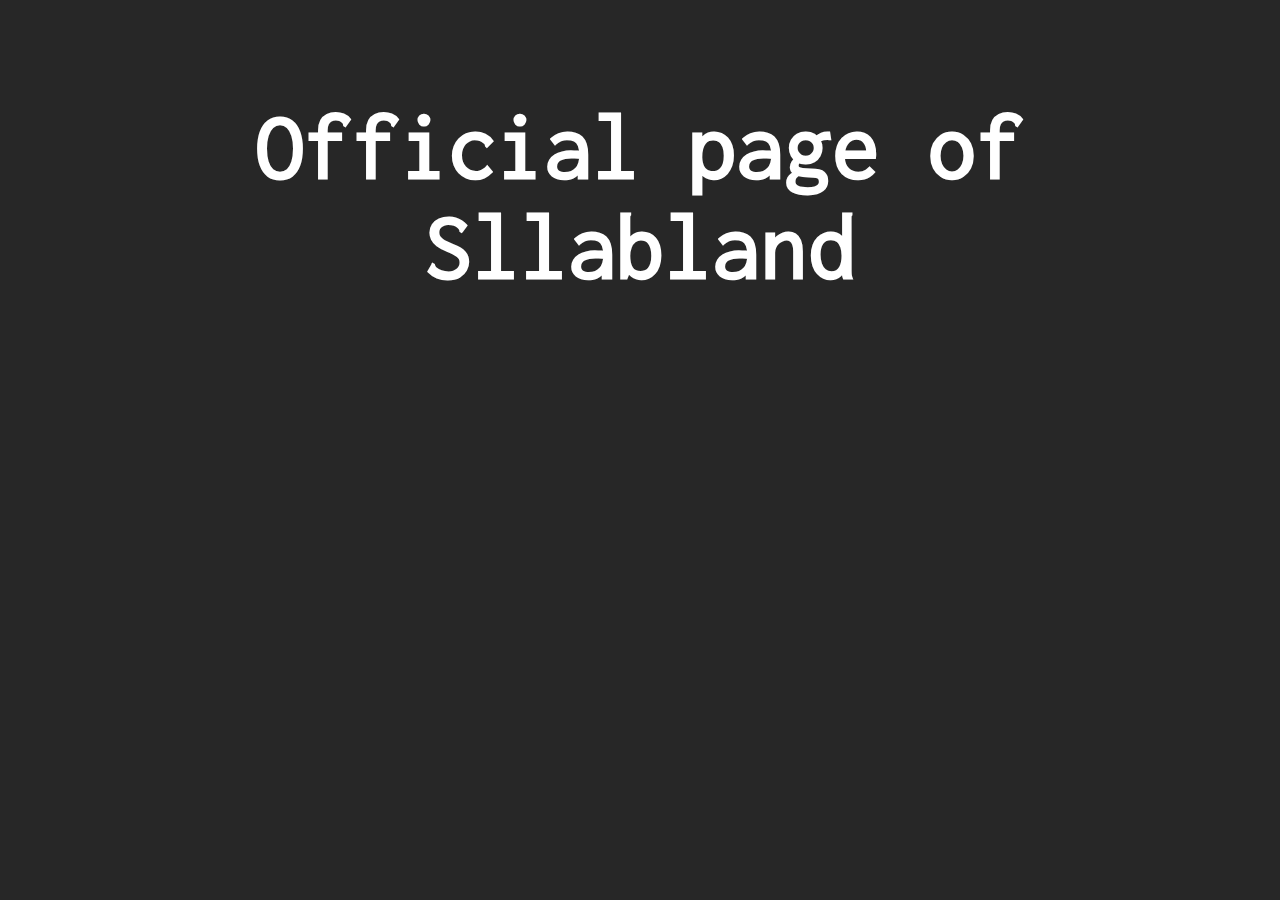
<file: index.html>
<!DOCTYPE html>
<html>
 <head>
  <title>Sllabland</title>
 <link rel="stylesheet" href="resources/styles.css">
 <link rel="icon" type="image/x-icon" href="favicon.ico">
</head>
<h1>Official page of Sllabland</h1>
<body>
</body>
</html>
</file>
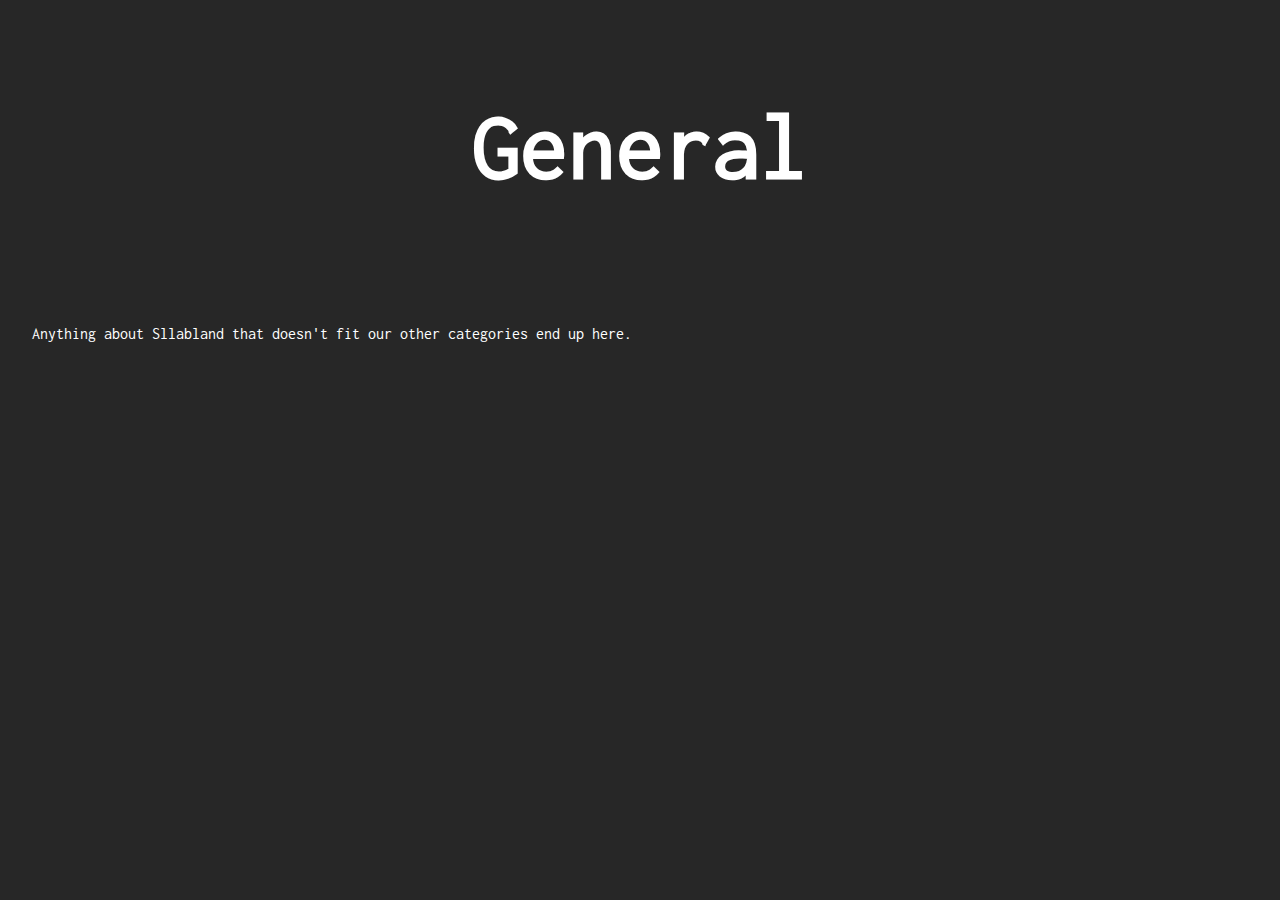
<file: general/index.html>
<!DOCTYPE html>
<html>
 <head>
  <title>Sllabland - General</title>
 <link rel="stylesheet" href="../resources/styles.css">
</head>
<h1>General</h1>
<body>
  <p>Anything about Sllabland that doesn't fit our other categories end up here.</p>
</body>
</html>
</file>
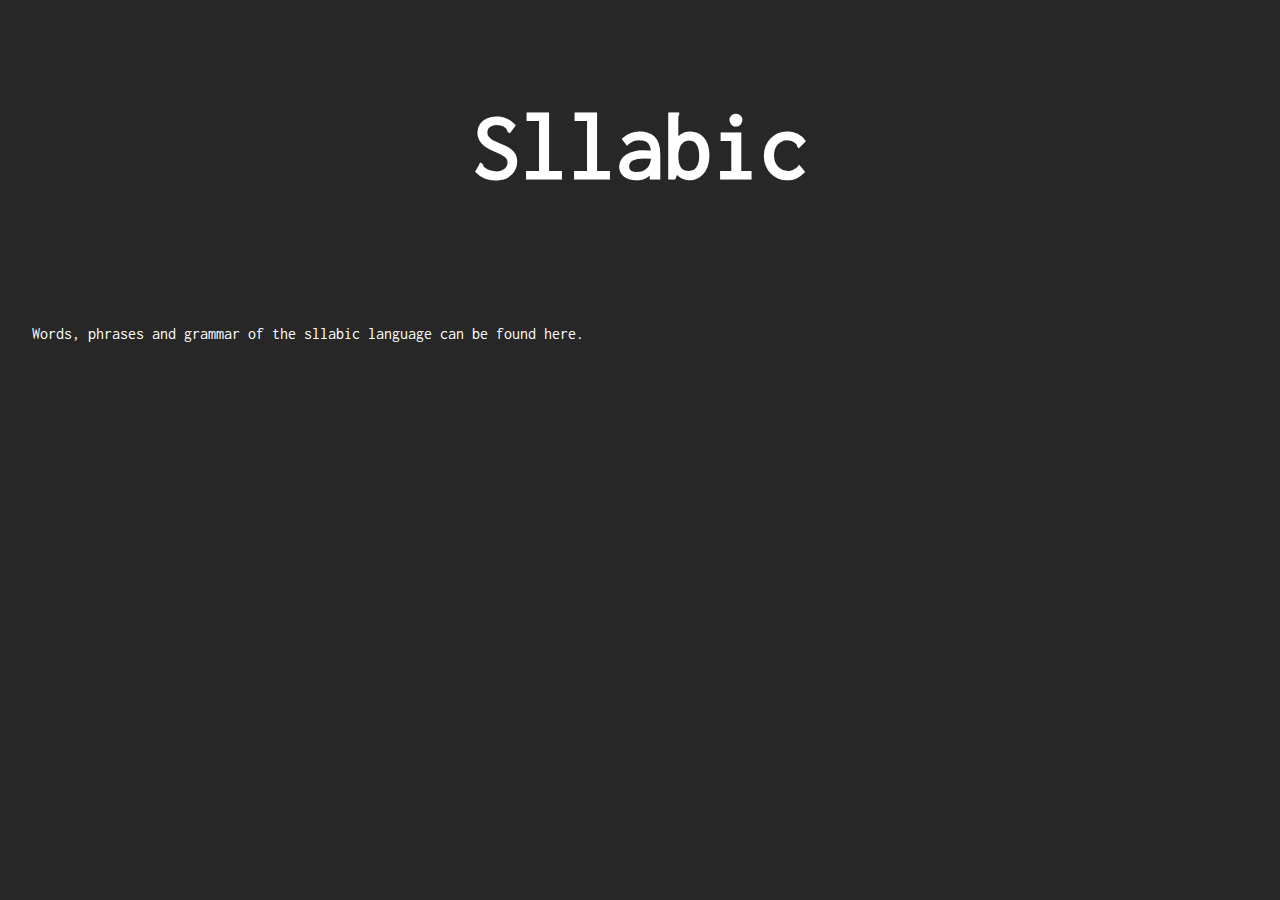
<file: language/index.html>
<!DOCTYPE html>
<html>
 <head>
  <title>Sllabland - Language</title>
 <link rel="stylesheet" href="../resources/styles.css">
</head>
<h1>Sllabic</h1>
<body>
  <p>Words, phrases and grammar of the sllabic language can be found here.</p>
</body>
</html>
</file>
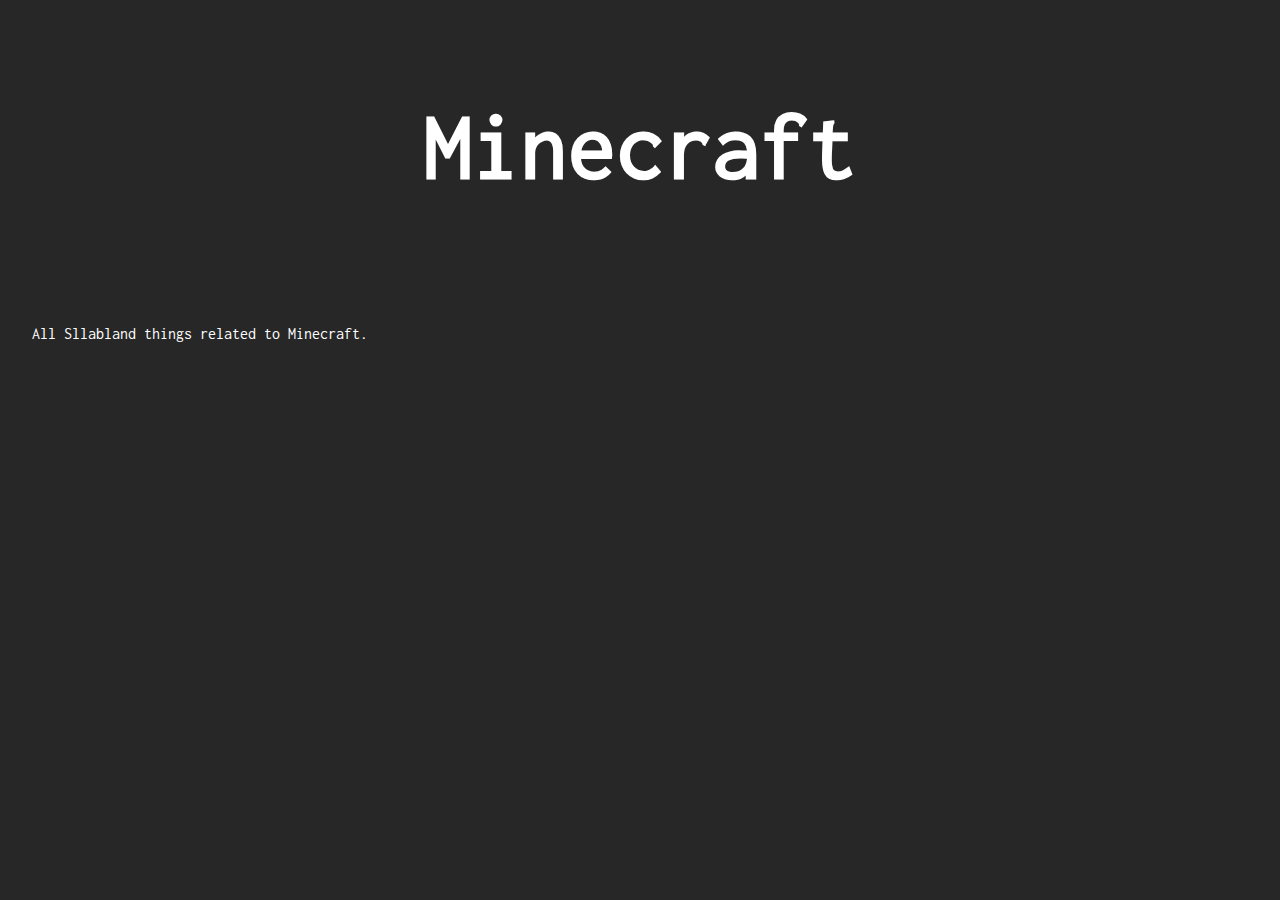
<file: minecraft/index.html>
<!DOCTYPE html>
<html>
 <head>
  <title>Sllabland - Minecraft</title>
 <link rel="stylesheet" href="../resources/styles.css">
</head>
<h1>Minecraft</h1>
<body>
  <p>All Sllabland things related to Minecraft.</p>
</body>
</html>
</file>
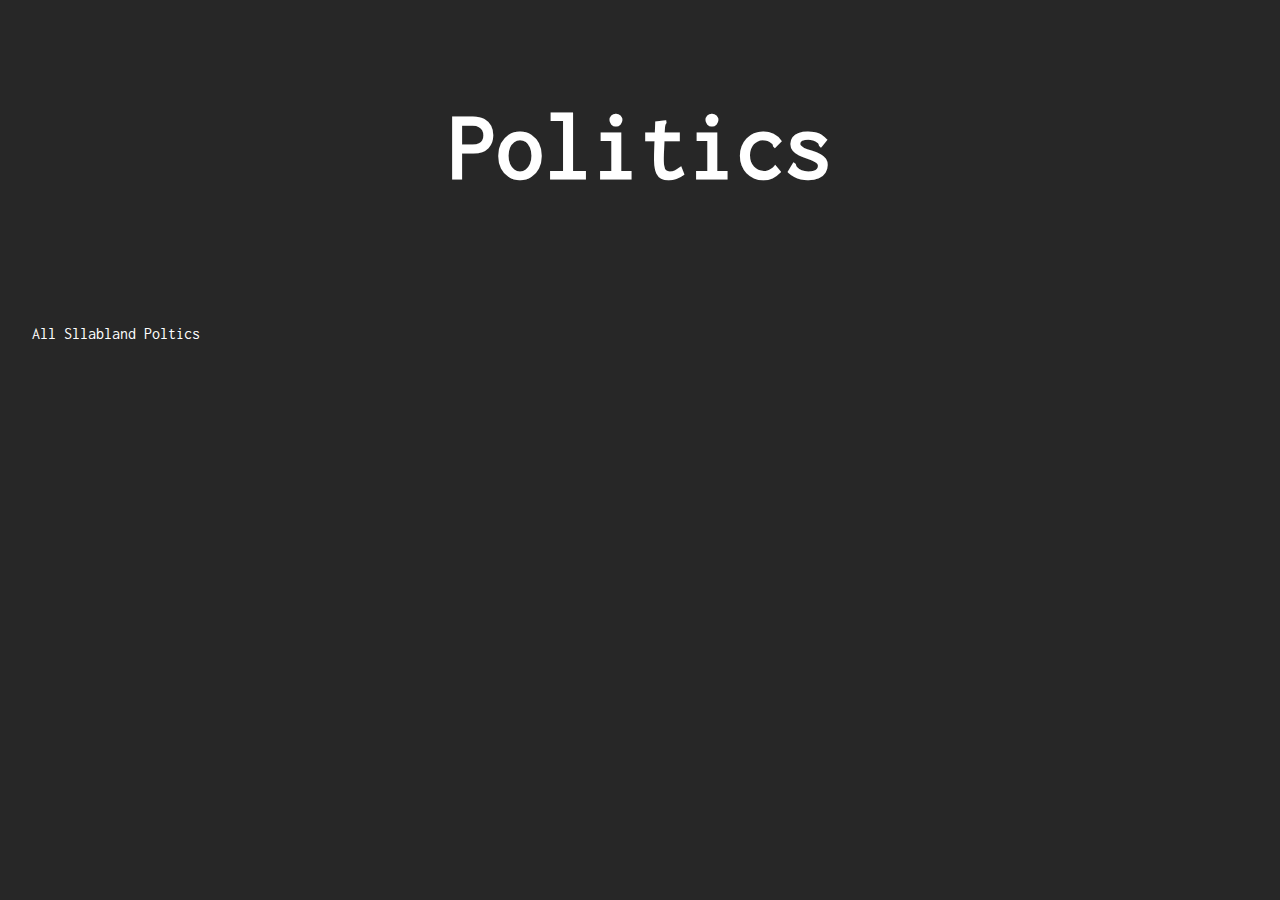
<file: politics/index.html>
<!DOCTYPE html>
<html>
 <head>
  <title>Sllabland - Politics</title>
 <link rel="stylesheet" href="../resources/styles.css">
</head>
<h1>Politics</h1>
<body>
  <p>All Sllabland Poltics</p>
</body>
</html>
</file>
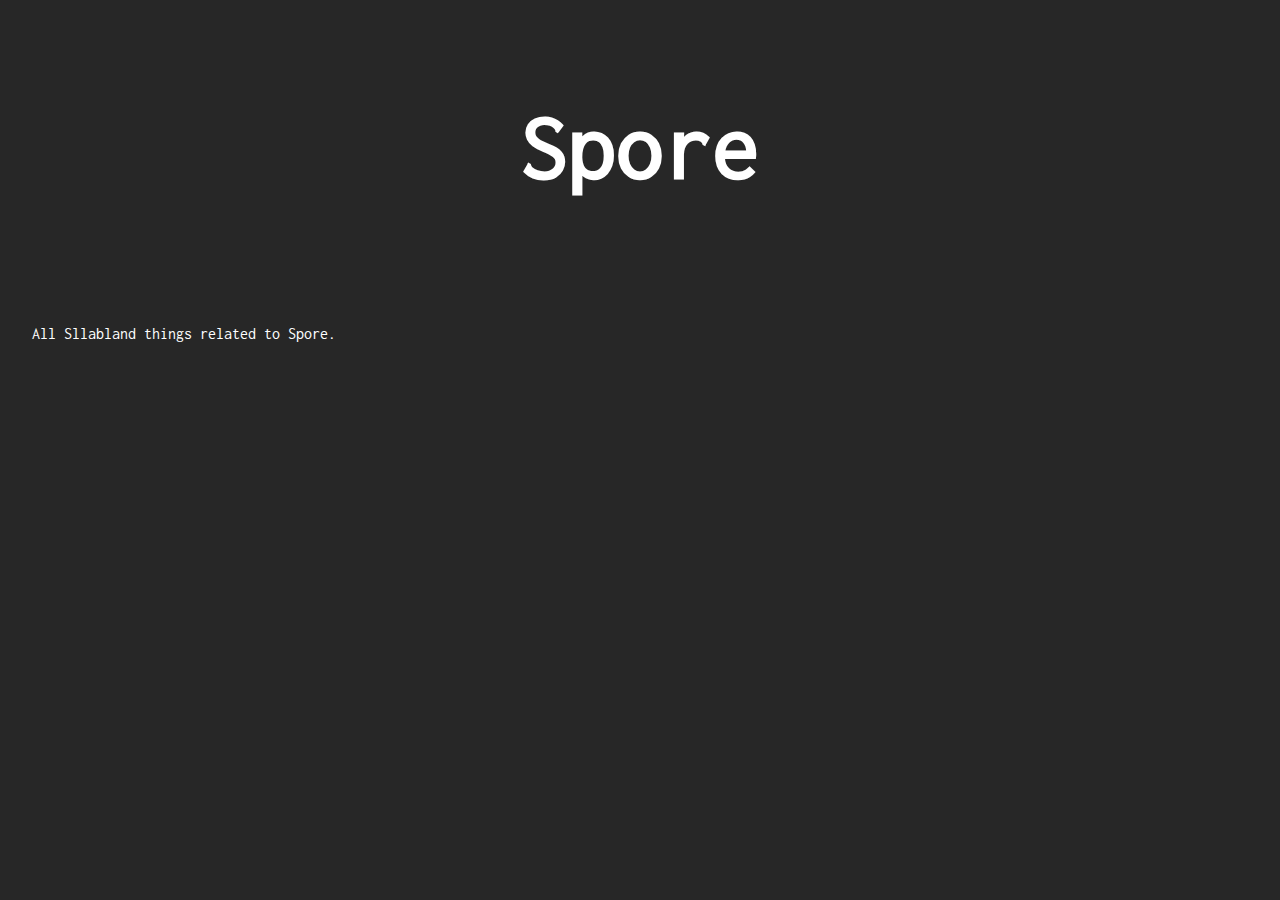
<file: spore/index.html>
<!DOCTYPE html>
<html>
 <head>
  <title>Sllabland - Spore</title>
 <link rel="stylesheet" href="../resources/styles.css">
</head>
<h1>Spore</h1>
<body>
  <p>All Sllabland things related to Spore.</p>
</body>
</html>
</file>
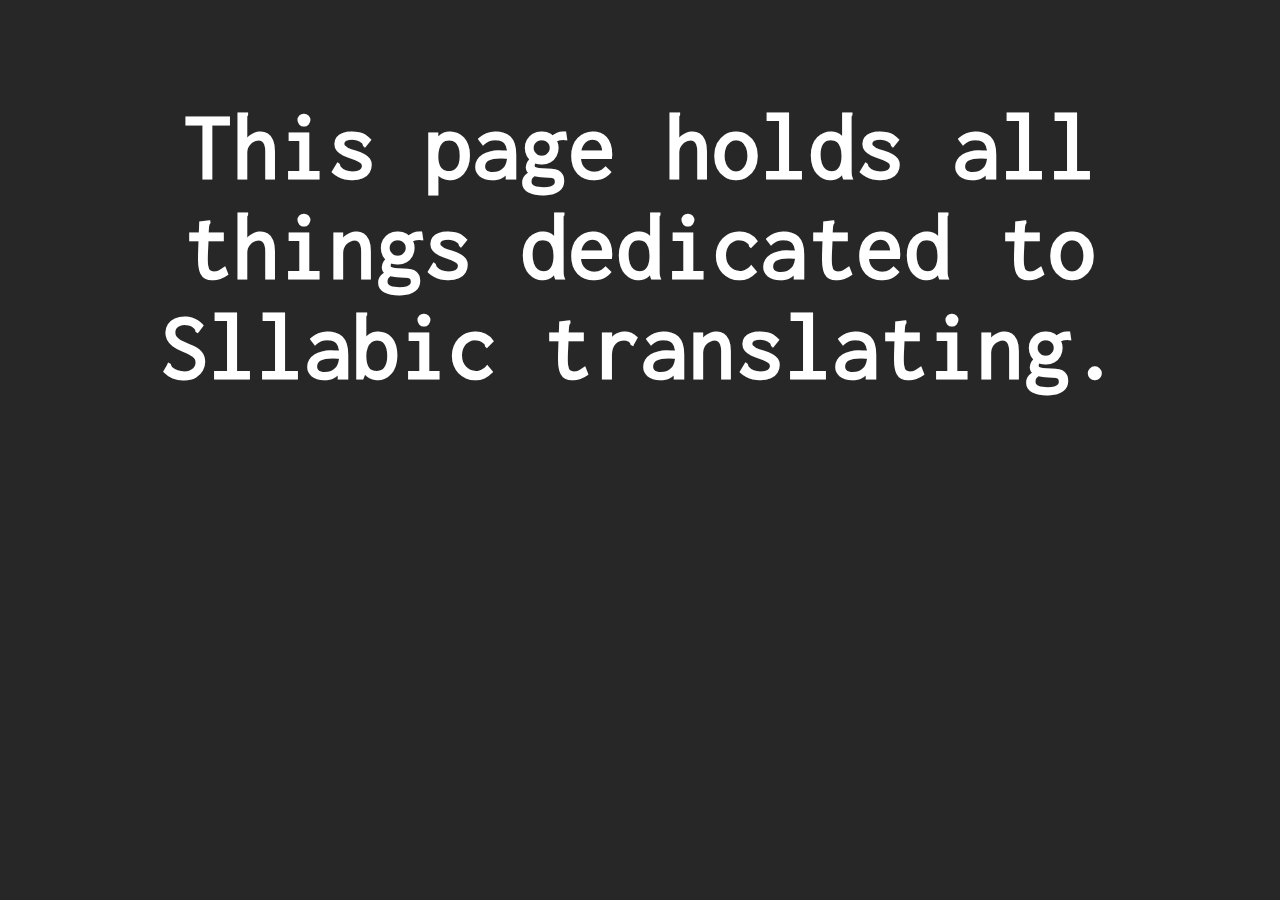
<file: translator/index.html>
<!DOCTYPE html>
<html>
 <head>
  <title>Sllabland - Translator Page</title>
 <link rel="stylesheet" href="../resources/styles.css">
</head>
<h1>This page holds all things dedicated to Sllabic translating.</h1>
<body>
</body>
</html>
</file>
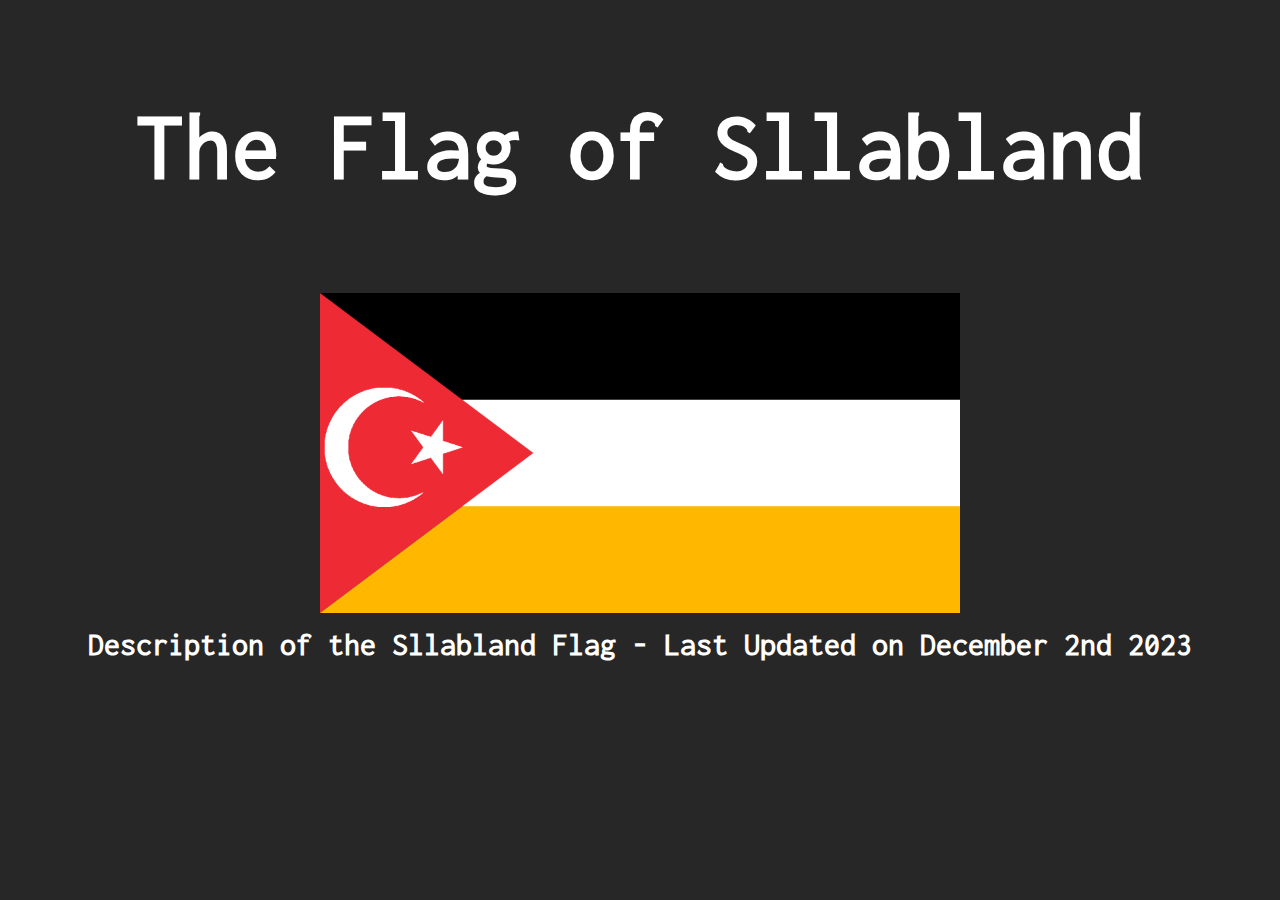
<file: general/flag.html>
<!DOCTYPE html>
<html>
<head>
    <title>Sllabland - Flag</title>
    <link rel="stylesheet" href="../resources/styles.css">
    <style>
        img {
            max-width: 50%;
            max-height: 50vh;
            display: block;
            margin: auto;
            
        }
    </style>
</head>
<body>
     <h1>The Flag of Sllabland</h1>
    <figure>
        <a href="/general/File:sllablandflag.png" class="mw-file-description">
            <img alt="Flag of Sllabland" src="sllablandflag.png" decoding="async"
                align="center">
        </a>
        <figcaption>Description of the Sllabland Flag - Last Updated on December 2nd 2023</figcaption>
    </figure>
</body>
</html>
</file>
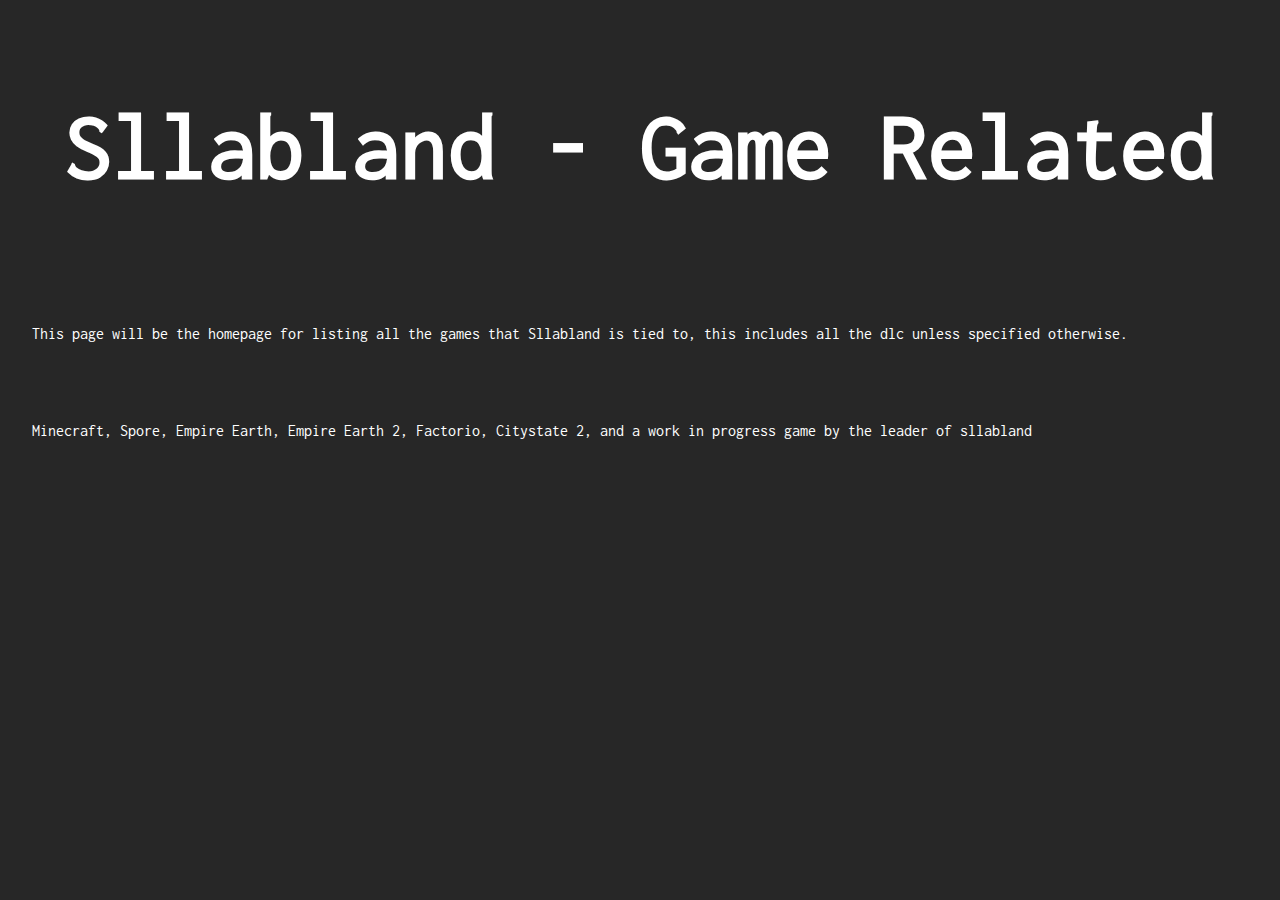
<file: general/gamesrelated.html>
<!DOCTYPE html>
<html>
 <head>
  <title>Sllabland - Related Games</title>
 <link rel="stylesheet" href="../resources/styles.css">
</head>
<h1>Sllabland - Game Related</h1>
<p>This page will be the homepage for listing all the games that Sllabland is tied to, this includes all the dlc unless specified otherwise.</p>
<p>Minecraft, Spore, Empire Earth, Empire Earth 2, Factorio, Citystate 2, and a work in progress game by the leader of sllabland</p>
<body>
</body>
</html>
</file>
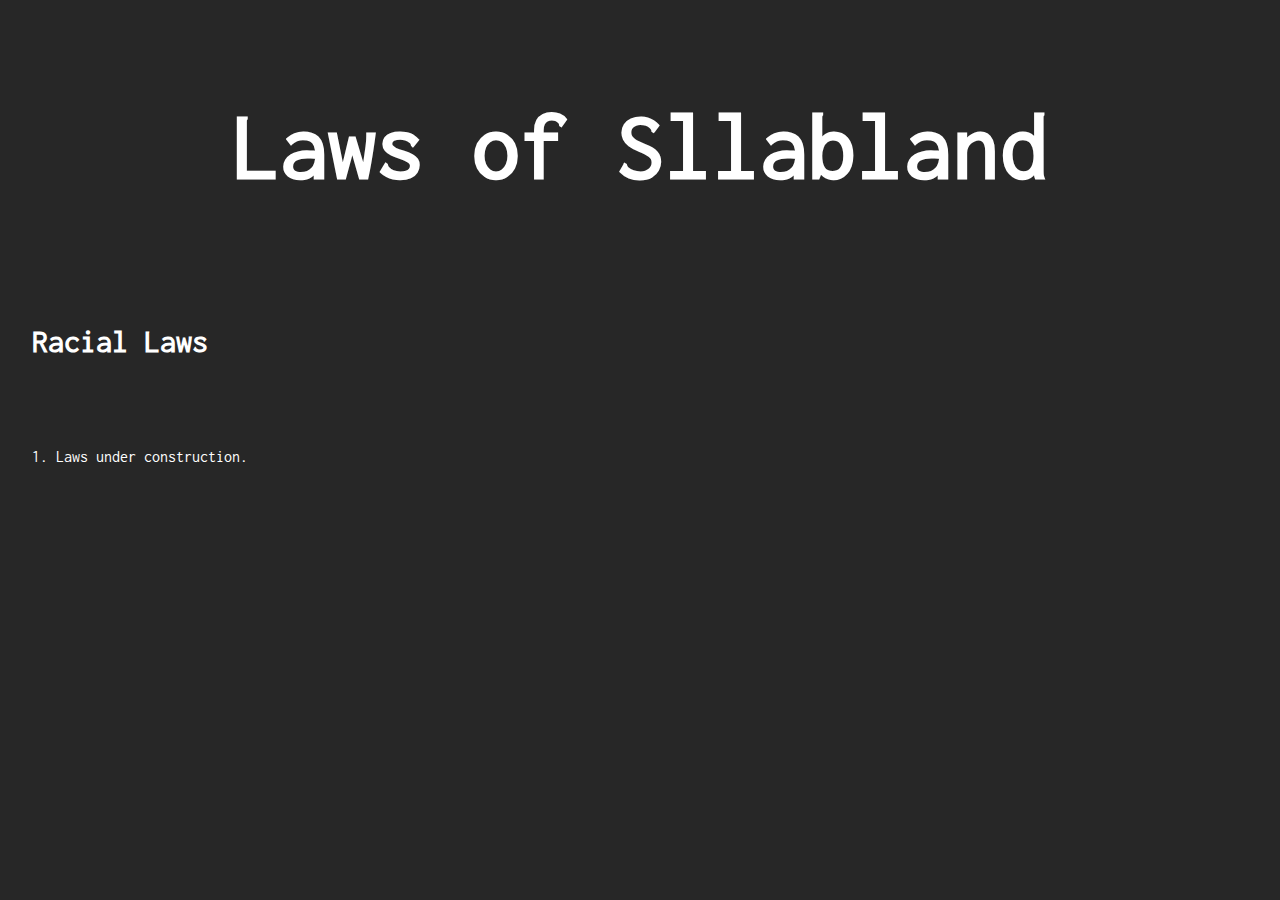
<file: general/laws.html>
<!DOCTYPE html>
<html>
 <head>
  <title>Sllabland - Laws</title>
 <link rel="stylesheet" href="../resources/styles.css">
</head>
<h1>Laws of Sllabland</h1>
 <h2>Racial Laws</h2>
<body>
 <p>1. Laws under construction.</p>
</body>
</html>
</file>
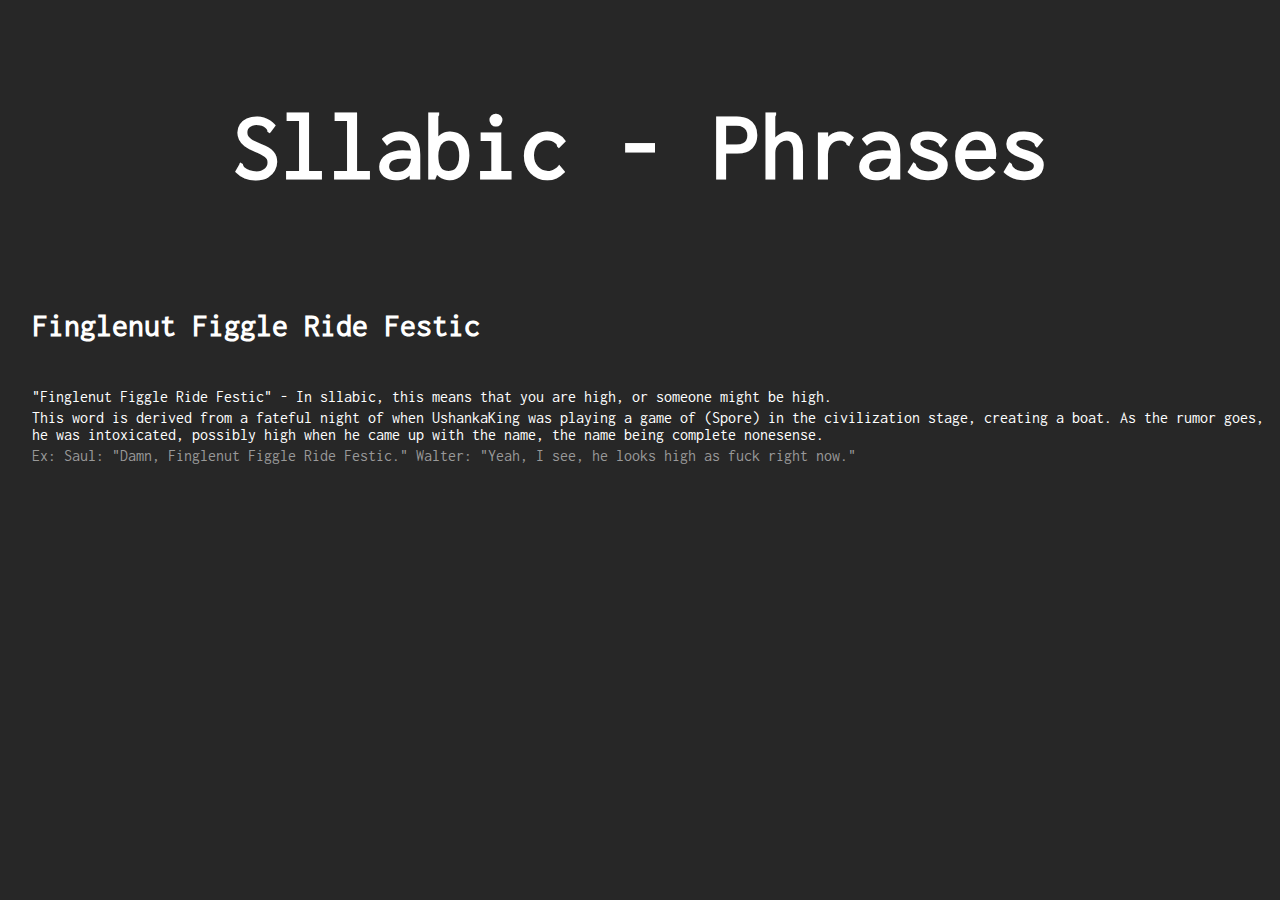
<file: language/phrases.html>
<!DOCTYPE html>
<html>
 <head>
  <title>Sllabland - Phrases</title>
  <link rel="stylesheet" href="../resources/styles.css">
  <style>
    p {
      padding: 0.25rem;
      font-family: F16;
      color: #ffffff;
      margin: 0; /* Reset margin */
    }

   
    h2 {
     padding: 2rem;
      margin-top: 0; /* Reset margin for h2 */
    }

   .speechexample {
    padding-left: 2rem; 
      color: #999999; 
    }
   
    .definition {
      padding-left: 2rem; 
    }

   .phraseheading {
      padding: 1rem;
      padding-left: 2rem; 
    }

   .explanation {
      padding: 0rem;
      padding-left: 2rem; 
    }
   
  </style>
 </head>
 <body>
  <h1>Sllabic - Phrases</h1>
  <h2 class="phraseheading">Finglenut Figgle Ride Festic</h2>
  <p class="definition">"Finglenut Figgle Ride Festic" - In sllabic, this means that you are high, or someone might be high.</p>
   <p class="explanation"> This word is derived from a fateful night of when UshankaKing was playing a game of (Spore) in the civilization stage, creating a boat. As the rumor goes, he was intoxicated, possibly high when he came up with the name, the name being complete nonesense.</p>
  <p class="speechexample"> Ex: Saul: "Damn, Finglenut Figgle Ride Festic." Walter: "Yeah, I see, he looks high as fuck right now."</p>
 </body>
</html>
</file>
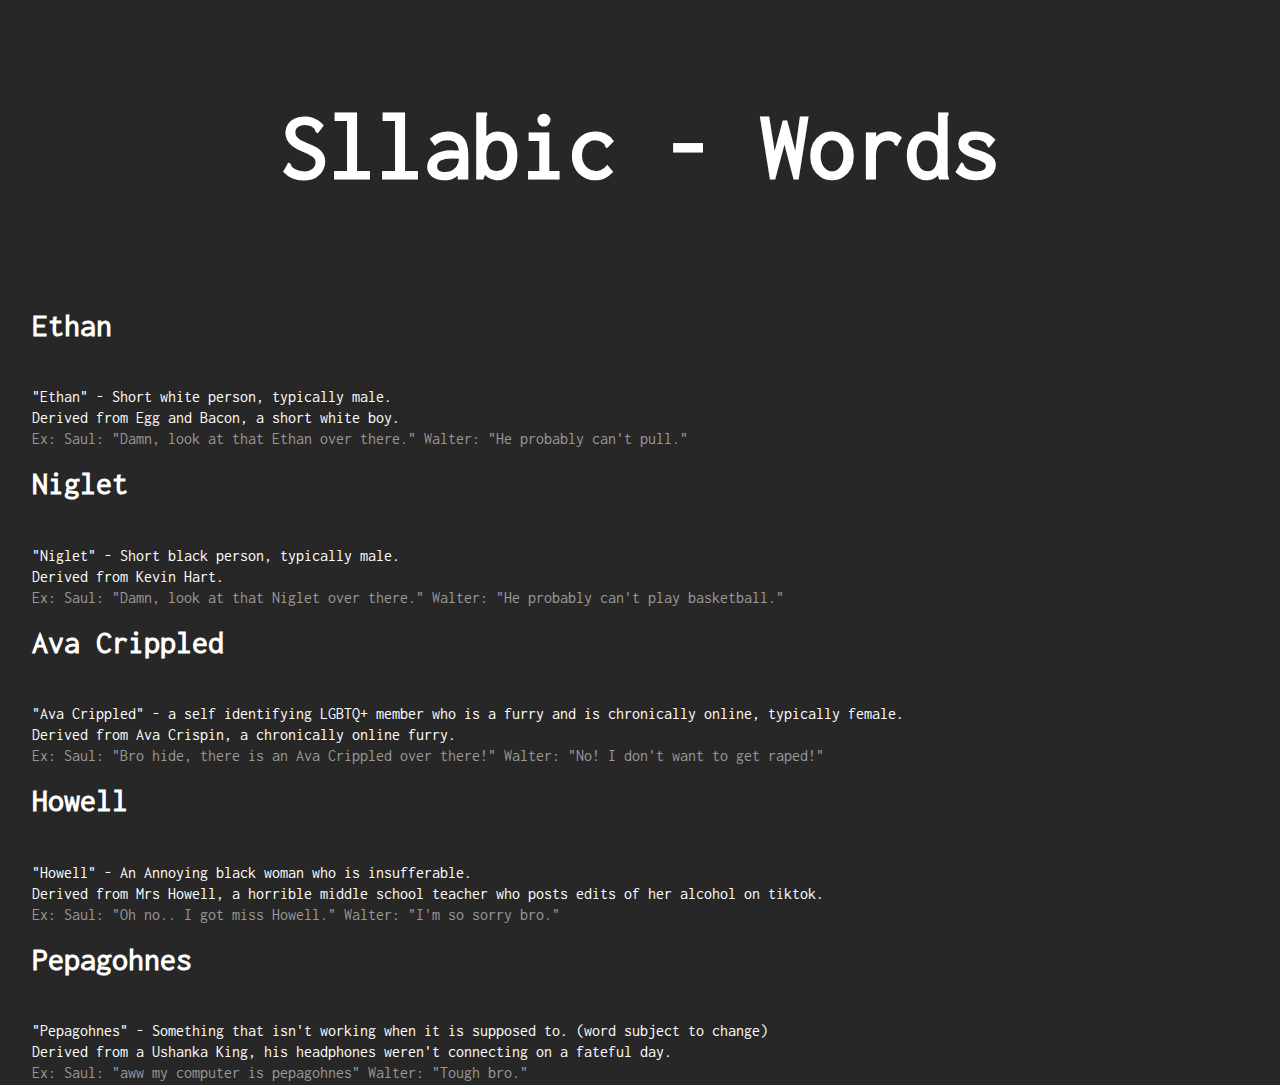
<file: language/words.html>
<!DOCTYPE html>
<html>
 <head>
  <title> Sllabland - Words</title>
  <link rel="stylesheet" href="../resources/styles.css">
  <style>
    p {
      padding: 0.25rem;
      font-family: F16;
      color: #ffffff;
      margin: 0; /* Reset margin */
    }

   
    h2 {
     padding: 2rem;
      margin-top: 0; /* Reset margin for h2 */
    }

   .speechexample {
    padding-left: 2rem; 
      color: #999999; 
    }
   
    .definition {
      padding-left: 2rem; 
    }

   .phraseheading {
      padding: 1rem;
      padding-left: 2rem; 
    }

   .explanation {
      padding: 0rem;
      padding-left: 2rem; 
    }
   
  </style>
 </head>
 <body>
  <h1>Sllabic - Words</h1>
  <h2 class="phraseheading">Ethan</h2>
  <p class="definition">"Ethan" - Short white person, typically male.</p>
   <p class="explanation"> Derived from Egg and Bacon, a short white boy.</p>
  <p class="speechexample"> Ex: Saul: "Damn, look at that Ethan over there." Walter: "He probably can't pull."</p>

  <h2 class="phraseheading">Niglet</h2>
  <p class="definition">"Niglet" - Short black person, typically male.</p>
   <p class="explanation"> Derived from Kevin Hart.</p>
  <p class="speechexample"> Ex: Saul: "Damn, look at that Niglet over there." Walter: "He probably can't play basketball."</p>

<h2 class="phraseheading">Ava Crippled</h2>
  <p class="definition">"Ava Crippled" - a self identifying LGBTQ+ member who is a furry and is chronically online, typically female.</p>
   <p class="explanation"> Derived from Ava Crispin, a chronically online furry.</p>
  <p class="speechexample"> Ex: Saul: "Bro hide, there is an Ava Crippled over there!" Walter: "No! I don't want to get raped!"</p>

  <h2 class="phraseheading">Howell</h2>
  <p class="definition">"Howell" - An Annoying black woman who is insufferable.</p>
   <p class="explanation"> Derived from Mrs Howell, a horrible middle school teacher who posts edits of her alcohol on tiktok.</p>
  <p class="speechexample"> Ex: Saul: "Oh no.. I got miss Howell." Walter: "I'm so sorry bro."</p>

  <h2 class="phraseheading">Pepagohnes</h2>
  <p class="definition">"Pepagohnes" - Something that isn't working when it is supposed to. (word subject to change)</p>
   <p class="explanation"> Derived from a Ushanka King, his headphones weren't connecting on a fateful day.</p>
  <p class="speechexample"> Ex: Saul: "aww my computer is pepagohnes" Walter: "Tough bro."</p>
  
 </body>
</html>
</file>
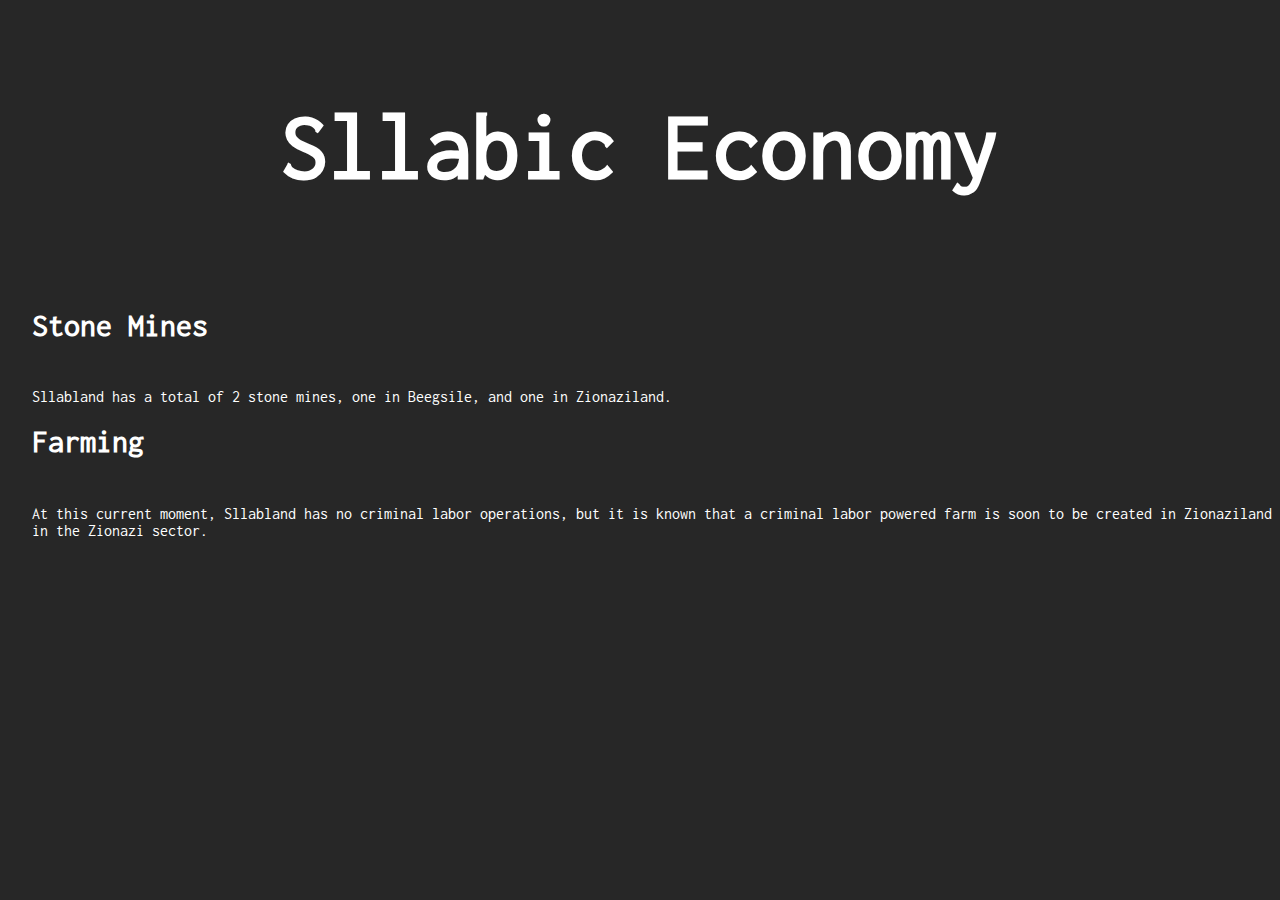
<file: politics/economy.html>
<!DOCTYPE html>
<html>
 <head>
  <title>Sllabland - Economy</title>
 <link rel="stylesheet" href="../resources/styles.css">
  <style>
    p {
      padding: 0.25rem;
      font-family: F16;
      color: #ffffff;
      margin: 0; /* Reset margin */
    }

   
    h2 {
     padding: 2rem;
      margin-top: 0; /* Reset margin for h2 */
    }

   .greytext {
    padding-left: 2rem; 
      color: #999999; 
    }
   
    .normaltext {
      padding-left: 2rem; 
    }

   .mainheading {
      padding: 1rem;
      padding-left: 2rem; 
    }

   .extratext {
      padding: 0rem;
      padding-left: 2rem; 
    }
   
  </style>
</head>
<body>
  <h1>Sllabic Economy</h1>

<h2 class="mainheading">Stone Mines</h2>
 <p class="normaltext">Sllabland has a total of 2 stone mines, one in Beegsile, and one in Zionaziland.</p>

 <h2 class="mainheading">Farming</h2>
 <p class="normaltext">At this current moment, Sllabland has no criminal labor operations, but it is known that a criminal labor powered farm is soon to be created in Zionaziland in the Zionazi sector.</p>
</body>
</html>
</file>
<file: resources/styles.css>
body {
  margin: 0;
}

@font-face {
    font-family: F16;
    src: url("../fonts/Inconsolata-VariableFont_wdth,wght.ttf") format('truetype');
    font-weight: normal;
    font-style: normal;
    }
  
p {
    padding: 2rem;
    font-family: F16;
    color: #ffffff; 
	}

.wrapper {
  height: 100vh;
  overflow-x: hidden;
  perspective: 10px;
  
}
body {background-color: #272727;} 
header {
	
  position: relative;
  display: flex;
  justify-content: center;
  align-items: center;
  height: 100%;
  transform-style: preserve-3d;
  z-index: -1;
}

.background {
  transform: translateZ(-10px) scale(2);
  margin-top: -1000px;
}

.foreground {
  transform: translateZ(-5px) scale(1.5);
    margin-bottom: 160px;
}

.background,
.foreground {
  position: absolute;
  height: 100%;
  width: 100%;
  object-fit: cover;
  z-index: -1;
}

.main {
  position: absolute;
  height: 100%;
  width: 100%;
  z-index: -1;
	
}



section
 {
	font-family: F16;
  font-size: 2rem;
  padding: 2rem;
  background-color: #272727;
  color: white;
}

maintext
 {
	font-family: F16;
  font-size: 1rem;
  padding: 1rem;
  background-color: #272727;
  color: white;
}

h1 {
	text-align: center;
	font-family: F16;
  font-size: 6rem;
  padding: 2rem;
  background-color: #272727;
  color: white;
}

h2 {
	text-align: left;
	font-family: F16;
  font-size: 2rem;
  padding: 2rem;
  background-color: #272727;
  color: white;
}

figure {
      display: block;
      margin: 0;
      padding: 0;
	text-align: center;
   }

figcaption {
      font-family: F16;
      font-size: 2rem;
      font-weight: bold;
      color: #ffffff; 
      margin-top: 10px;
      padding: 5px;
      text-align: center;
}
</file>
